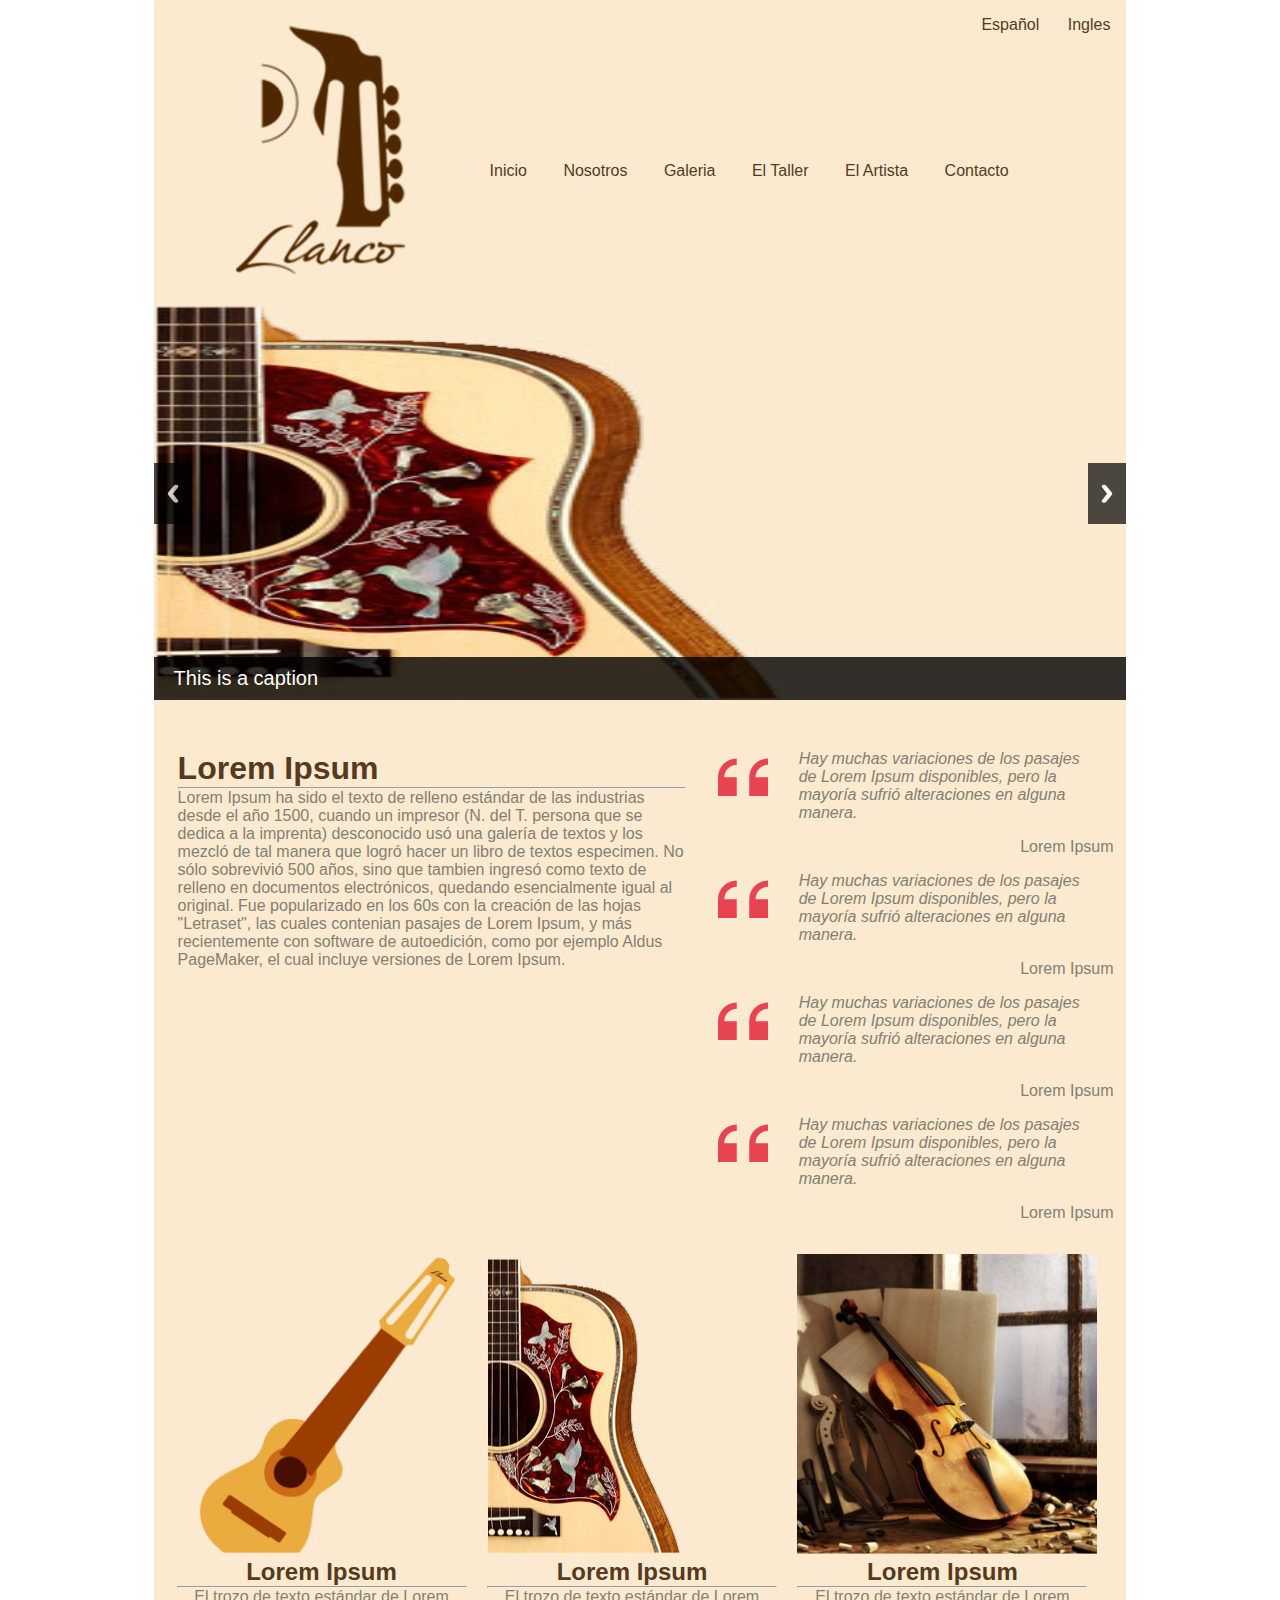
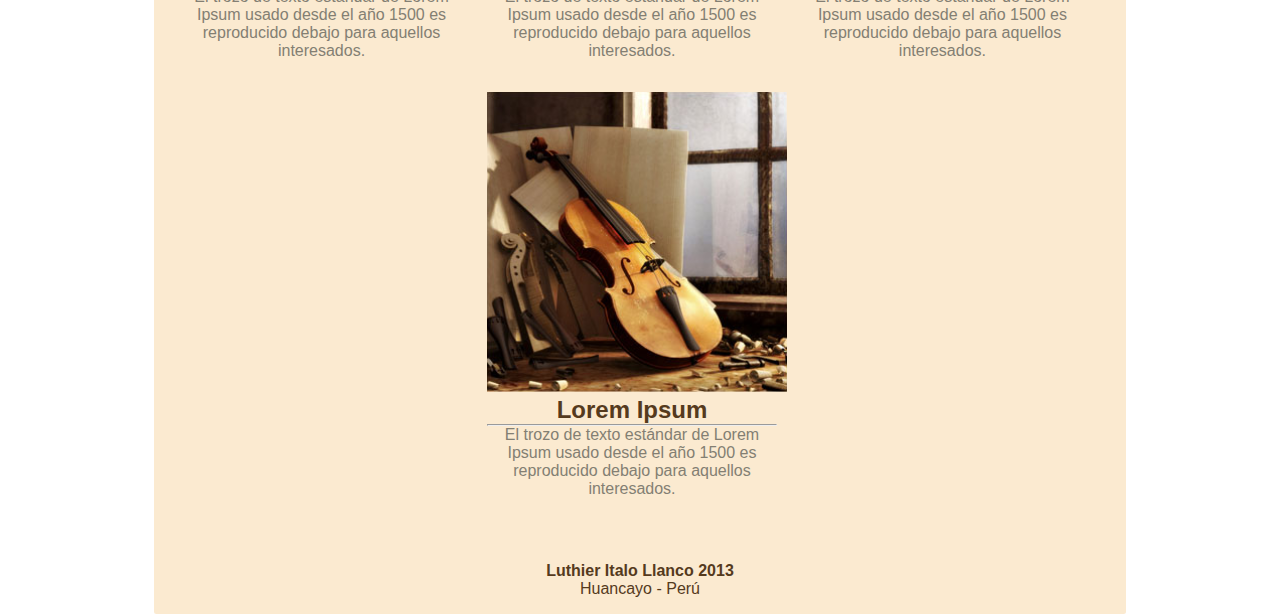
<file: Maquetacion/index.html>
<!doctype html>
<html lang="es">
<head>
	<meta charset="UTF-8">
	<title>Llanco</title>
	<link rel="stylesheet" href="normalize.css">
	<link rel="stylesheet" href="master.css">

	<meta name="viewport" content="width=device-width,initial-scale=1">
	<link rel="stylesheet" href="responsiveslides.css">
	<link rel="stylesheet" href="demo.css">

	<script src="http://ajax.googleapis.com/ajax/libs/jquery/1.8.3/jquery.min.js"></script>
	<script src="js/responsiveslides.min.js"></script>

	<script>
    // You can also use "$(window).load(function() {"
    $(function () {

      // Slideshow 4
      $("#slider4").responsiveSlides({
        auto: false,
        pager: false,
        nav: true,
        speed: 500,
        namespace: "callbacks",
        before: function () {
          //$('.events').append("<li>before event fired.</li>");
        },
        after: function () {
          //$('.events').append("<li>after event fired.</li>");
        }
      });

    });
  </script>
</head>
<body>
	<div id="wrapper">
		<header>
			<nav id="nav_cabecera">
				<ul>
					<li><a href='#'>Español</a></li>
					<li><a href='#'>Ingles</a></li>
				</ul>
			</nav>
		</header>
		<div id="menu">
			<figure>
				<img src="imgs/logo.png">
			</figure>
			<nav id="nav_menu">
				<ul>
					<li><a href="index.html">Inicio</a></li>
					<li><a href="nosotros.html">Nosotros</a></li>
					<li><a href="galeria.html">Galeria</a></li>
					<li><a href="taller.html">El Taller</a></li>
					<li><a href="artista.html">El Artista</a></li>
					<li><a href="contacto.html">Contacto</a></li>
				</ul>
			</nav>
		</div>
		<div>
			<div class="callbacks_container">
		      	<ul class="rslides" id="slider4">
			        <li>
			          <img src="imgs/guitarra1.png" alt="">
			          <p class="caption">This is a caption</p>
			        </li>
			        <li>
			          <img src="imgs/guitarra2.png" alt="">
			          <p class="caption">This is another caption</p>
			        </li>
		        	<li>
		          		<img src="imgs/guitarra3.png" alt="">
		          		<p class="caption">The third caption</p>
		        	</li>
		      	</ul>
		    </div>
		</div>
		<section class="contenido">
			<article class="contenido_item">
				<h1>Lorem Ipsum</h1>
				<hr/>
				<p>
					Lorem Ipsum ha sido el texto de relleno estándar de las industrias desde el año 1500, cuando un impresor (N. del T. persona que se dedica a la imprenta) desconocido usó una galería de textos y los mezcló de tal manera que logró hacer un libro de textos especimen. 

					No sólo sobrevivió 500 años, sino que tambien ingresó como texto de relleno en documentos electrónicos, quedando esencialmente igual al original. Fue popularizado en los 60s con la creación de las hojas "Letraset", las cuales contenian pasajes de Lorem Ipsum, y más recientemente con software de autoedición, como por ejemplo Aldus PageMaker, el cual incluye versiones de Lorem Ipsum.
				</p>
			</article>
			<article class = "contenido_item_pen">
				<div class = "contenido_item_pen_">
					<figure>
					</figure>
					<p class="contenido_item_pen_descrip">
						<i>Hay muchas variaciones de los pasajes de Lorem Ipsum disponibles, pero la mayoría sufrió alteraciones en alguna manera.</i>
					</p>
					<p class="contenido_item_pen_autor">
						Lorem Ipsum
					</p>
				</div>
				<div class = "contenido_item_pen_">
					<figure>
					</figure>
					<p class="contenido_item_pen_descrip">
						<i>Hay muchas variaciones de los pasajes de Lorem Ipsum disponibles, pero la mayoría sufrió alteraciones en alguna manera.</i>
					</p>
					<p class="contenido_item_pen_autor">
						Lorem Ipsum
					</p>
				</div>
				<div class = "contenido_item_pen_">
					<figure>
					</figure>
					<p class="contenido_item_pen_descrip">
						<i>Hay muchas variaciones de los pasajes de Lorem Ipsum disponibles, pero la mayoría sufrió alteraciones en alguna manera.</i>
					</p>
					<p class="contenido_item_pen_autor">
						Lorem Ipsum
					</p>
				</div>
				<div class = "contenido_item_pen_">
					<figure>
					</figure>
					<p class="contenido_item_pen_descrip">
						<i>Hay muchas variaciones de los pasajes de Lorem Ipsum disponibles, pero la mayoría sufrió alteraciones en alguna manera.</i>
					</p>
					<p class="contenido_item_pen_autor">
						Lorem Ipsum
					</p>
				</div>
			</article>
		</section>
		<section id="contend">
			<article class="contend_item">
				<figure class="contend_item_imagen">
					<img src="imgs/guitarra3.png">
				</figure>
				<h2 class="contend_item_titulo">Lorem Ipsum</h2>
				<hr/>
				<p class="contend_item_descripcion">
					El trozo de texto estándar de Lorem Ipsum usado desde el año 1500 es reproducido debajo para aquellos interesados.
				</p>
			</article>
			<article class="contend_item">
				<figure class="contend_item_imagen">
					<img src="imgs/guitarra1.png">
				</figure>
				<h2 class="contend_item_titulo">Lorem Ipsum</h2>
				<hr/>
				<p class="contend_item_descripcion">
					El trozo de texto estándar de Lorem Ipsum usado desde el año 1500 es reproducido debajo para aquellos interesados.
				</p>
			</article>
			<article class="contend_item">
				<figure class="contend_item_imagen">
					<img src="imgs/guitarra2.png">
				</figure>
				<h2 class="contend_item_titulo">Lorem Ipsum</h2>
				<hr/>
				<p class="contend_item_descripcion">
					El trozo de texto estándar de Lorem Ipsum usado desde el año 1500 es reproducido debajo para aquellos interesados.
				</p>
			</article>
			<article class="contend_item">
				<figure class="contend_item_imagen">
					<img src="imgs/guitarra2.png">
				</figure>
				<h2 class="contend_item_titulo">Lorem Ipsum</h2>
				<hr/>
				<p class="contend_item_descripcion">
					El trozo de texto estándar de Lorem Ipsum usado desde el año 1500 es reproducido debajo para aquellos interesados.
				</p>
			</article>
		</section>
		<footer id="pie">
			<p><strong>Luthier Italo Llanco 2013</strong></p>
			<p>Huancayo - Perú</p>
		</footer>
	</div>
</body>
</html>
</file>
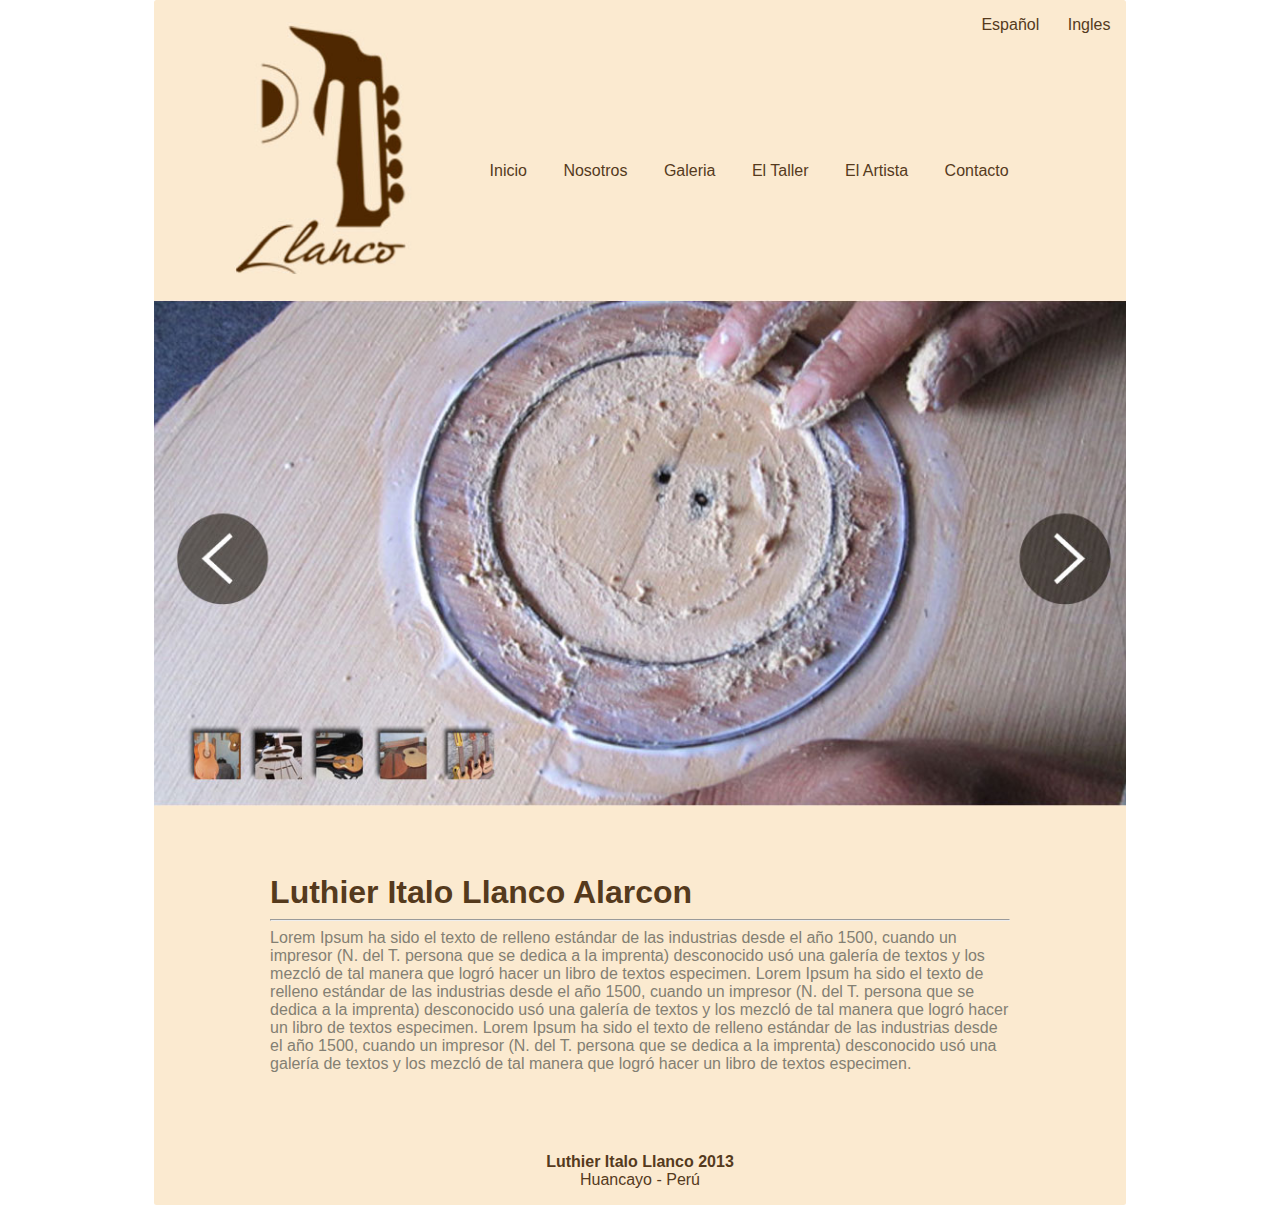
<file: Maquetacion/artista.html>
<!doctype html>
<html lang="es">
<head>
	<meta charset="UTF-8">
	<title>Llanco</title>
	<link rel="stylesheet" href="normalize.css">
	<link rel="stylesheet" href="artista.css">
</head>
<body>
	<div id="wrapper">
		<header>
			<nav id="nav_cabecera">
				<ul>
					<li><a href='#'>Español</a></li>
					<li><a href='#'>Ingles</a></li>
				</ul>
			</nav>
		</header>
		<div id="menu">
			<figure>
				<img src="imgs/logo.png">
			</figure>
			<nav id="nav_menu">
				<ul>
					<li><a href="index.html">Inicio</a></li>
					<li><a href="nosotros.html">Nosotros</a></li>
					<li><a href="galeria.html">Galeria</a></li>
					<li><a href="taller.html">El Taller</a></li>
					<li><a href="artista.html">El Artista</a></li>
					<li><a href="contacto.html">Contacto</a></li>
				</ul>
			</nav>
		</div>
		<figure id="banner">
			<img src="imgs/guitarra4.png" width="100%">		
		</figure>
		<section class="contenido">
			<article class="contenido_item">
				<h1>Luthier Italo Llanco Alarcon</h1>
				<hr/>
				<p>
					Lorem Ipsum ha sido el texto de relleno estándar de las industrias desde el año 1500, cuando un impresor (N. del T. persona que se dedica a la imprenta) desconocido usó una galería de textos y los mezcló de tal manera que logró hacer un libro de textos especimen. Lorem Ipsum ha sido el texto de relleno estándar de las industrias desde el año 1500, cuando un impresor (N. del T. persona que se dedica a la imprenta) desconocido usó una galería de textos y los mezcló de tal manera que logró hacer un libro de textos especimen. Lorem Ipsum ha sido el texto de relleno estándar de las industrias desde el año 1500, cuando un impresor (N. del T. persona que se dedica a la imprenta) desconocido usó una galería de textos y los mezcló de tal manera que logró hacer un libro de textos especimen. 
				</p>
			</article>
		</section>
		<footer id="pie">
			<p><strong>Luthier Italo Llanco 2013</strong></p>
			<p>Huancayo - Perú</p>
		</footer>
	</div>
</body>
</html>
</file>
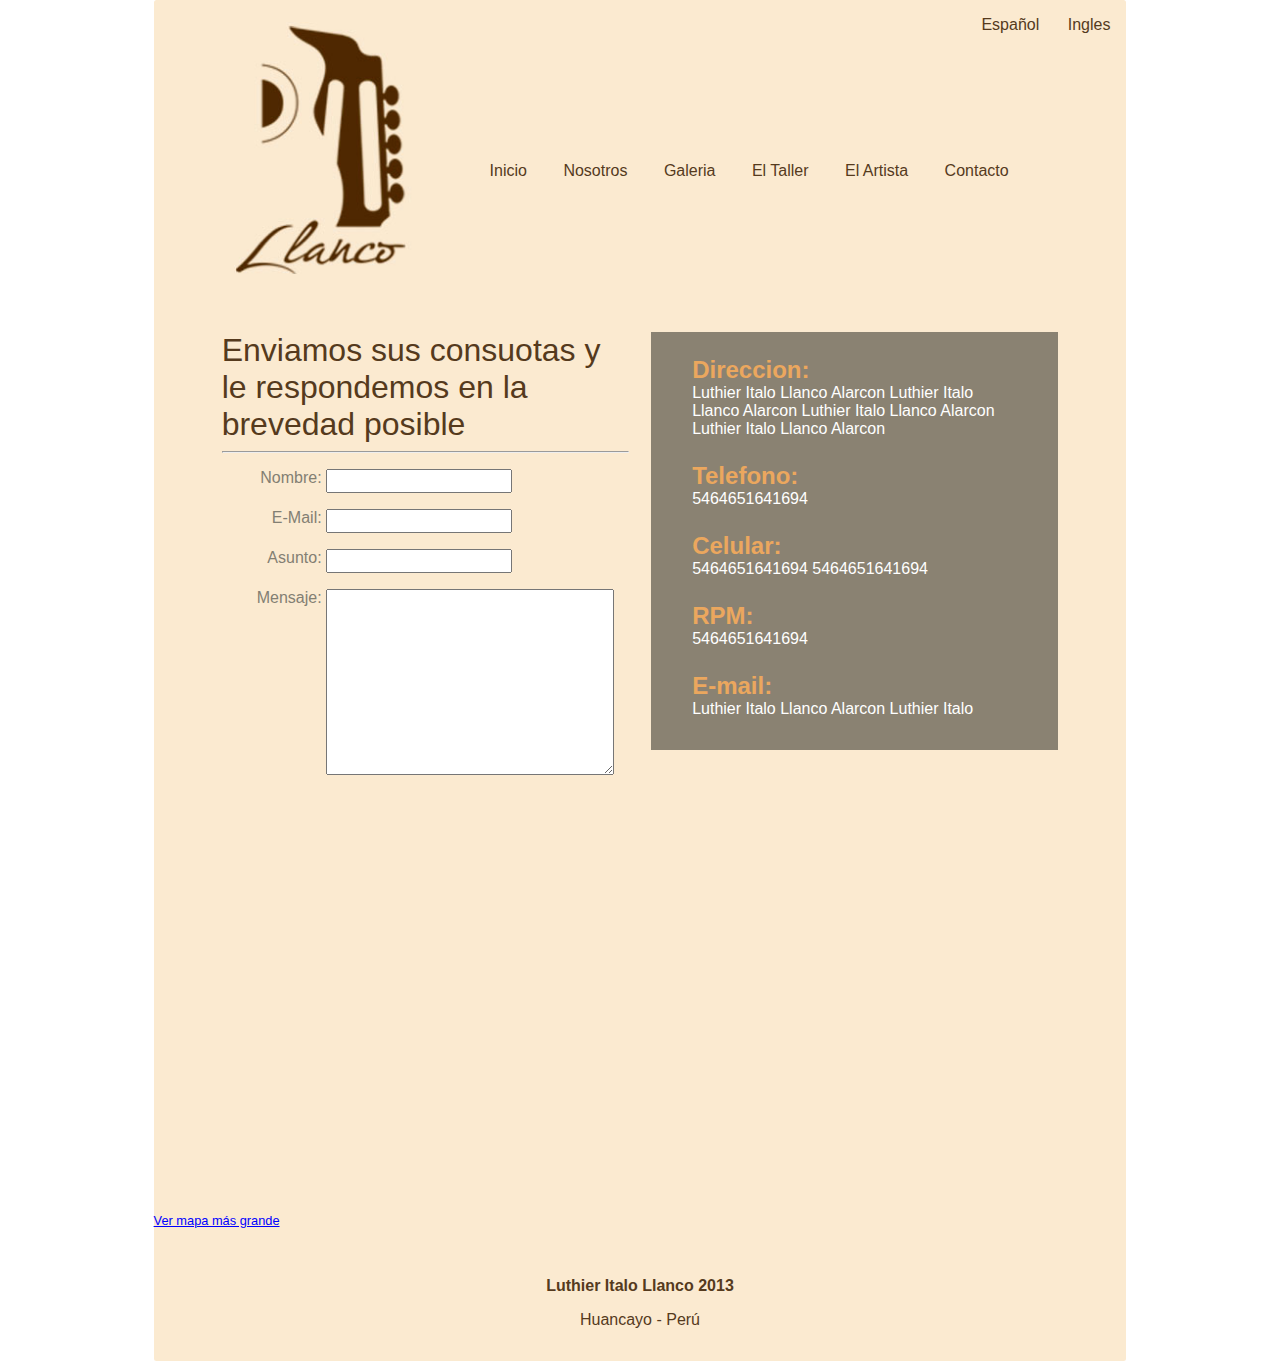
<file: Maquetacion/contacto.html>
<!doctype html>
<html lang="es">
<head>
	<meta charset="UTF-8">
	<title>Llanco</title>
	<link rel="stylesheet" href="normalize.css">
	<link rel="stylesheet" href="contacto.css">
</head>
<body>
	<div id="wrapper">
		<header>
			<nav id="nav_cabecera">
				<ul>
					<li><a href='#'>Español</a></li>
					<li><a href='#'>Ingles</a></li>
				</ul>
			</nav>
		</header>
		<div id="menu">
			<figure>
				<img src="imgs/logo.png">
			</figure>
			<nav id="nav_menu">
				<ul>
					<li><a href="index.html">Inicio</a></li>
					<li><a href="nosotros.html">Nosotros</a></li>
					<li><a href="galeria.html">Galeria</a></li>
					<li><a href="taller.html">El Taller</a></li>
					<li><a href="artista.html">El Artista</a></li>
					<li><a href="contacto.html">Contacto</a></li>
				</ul>
			</nav>
		</div>
		
		<section class="contenido">
			<article class="contenido_item">
				<h1>Enviamos sus consuotas y le respondemos en la brevedad posible</h1>
				<hr/>
				<p>
					<label for="txtNombre">Nombre:</label>
					<input type="text" id="txtNombre">
				</p>
				<p>
					<label for="txtEmail">E-Mail:</label>
					<input type="text" id="txtEmail">
				</p>
				<p>
					<label for="txtAsunto">Asunto:</label>
					<input type="text" id="txtAsunto">
				</p>
				<p>
					<label for="txtMensaje">Mensaje:</label>
					<textarea name="" id="txtMensaje" cols="30" rows="10"></textarea>
				</p>
			</article>
			<article class="contenido_item_datos">
				<h2>Direccion: </h2>
				<p>
					Luthier Italo Llanco Alarcon Luthier Italo Llanco Alarcon Luthier Italo Llanco Alarcon Luthier Italo Llanco Alarcon
				</p>
				<h2>Telefono: </h2>
				<p>
					5464651641694
				</p>
				<h2>Celular: </h2>
				<p>
					5464651641694
					5464651641694
				</p>
				<h2>RPM: </h2>
				<p>
					5464651641694
				</p>
				<h2>E-mail: </h2>
				<p>
					Luthier Italo Llanco Alarcon Luthier Italo
				</p>
			</article>
		</section>
		<section>
			<iframe width="100%" height="400" frameborder="0" scrolling="no" marginheight="0" marginwidth="0" src="https://maps.google.com/?ie=UTF8&amp;ll=-12.115173,-76.935818&amp;spn=0.012777,0.021136&amp;t=m&amp;z=16&amp;output=embed"></iframe><br /><small><a href="https://maps.google.com/?ie=UTF8&amp;ll=-12.115173,-76.935818&amp;spn=0.012777,0.021136&amp;t=m&amp;z=16&amp;source=embed" style="color:#0000FF;text-align:left">Ver mapa más grande</a></small>
		</section>
		<footer id="pie">
			<p><strong>Luthier Italo Llanco 2013</strong></p>
			<p>Huancayo - Perú</p>
		</footer>
	</div>
</body>
</html>
</file>
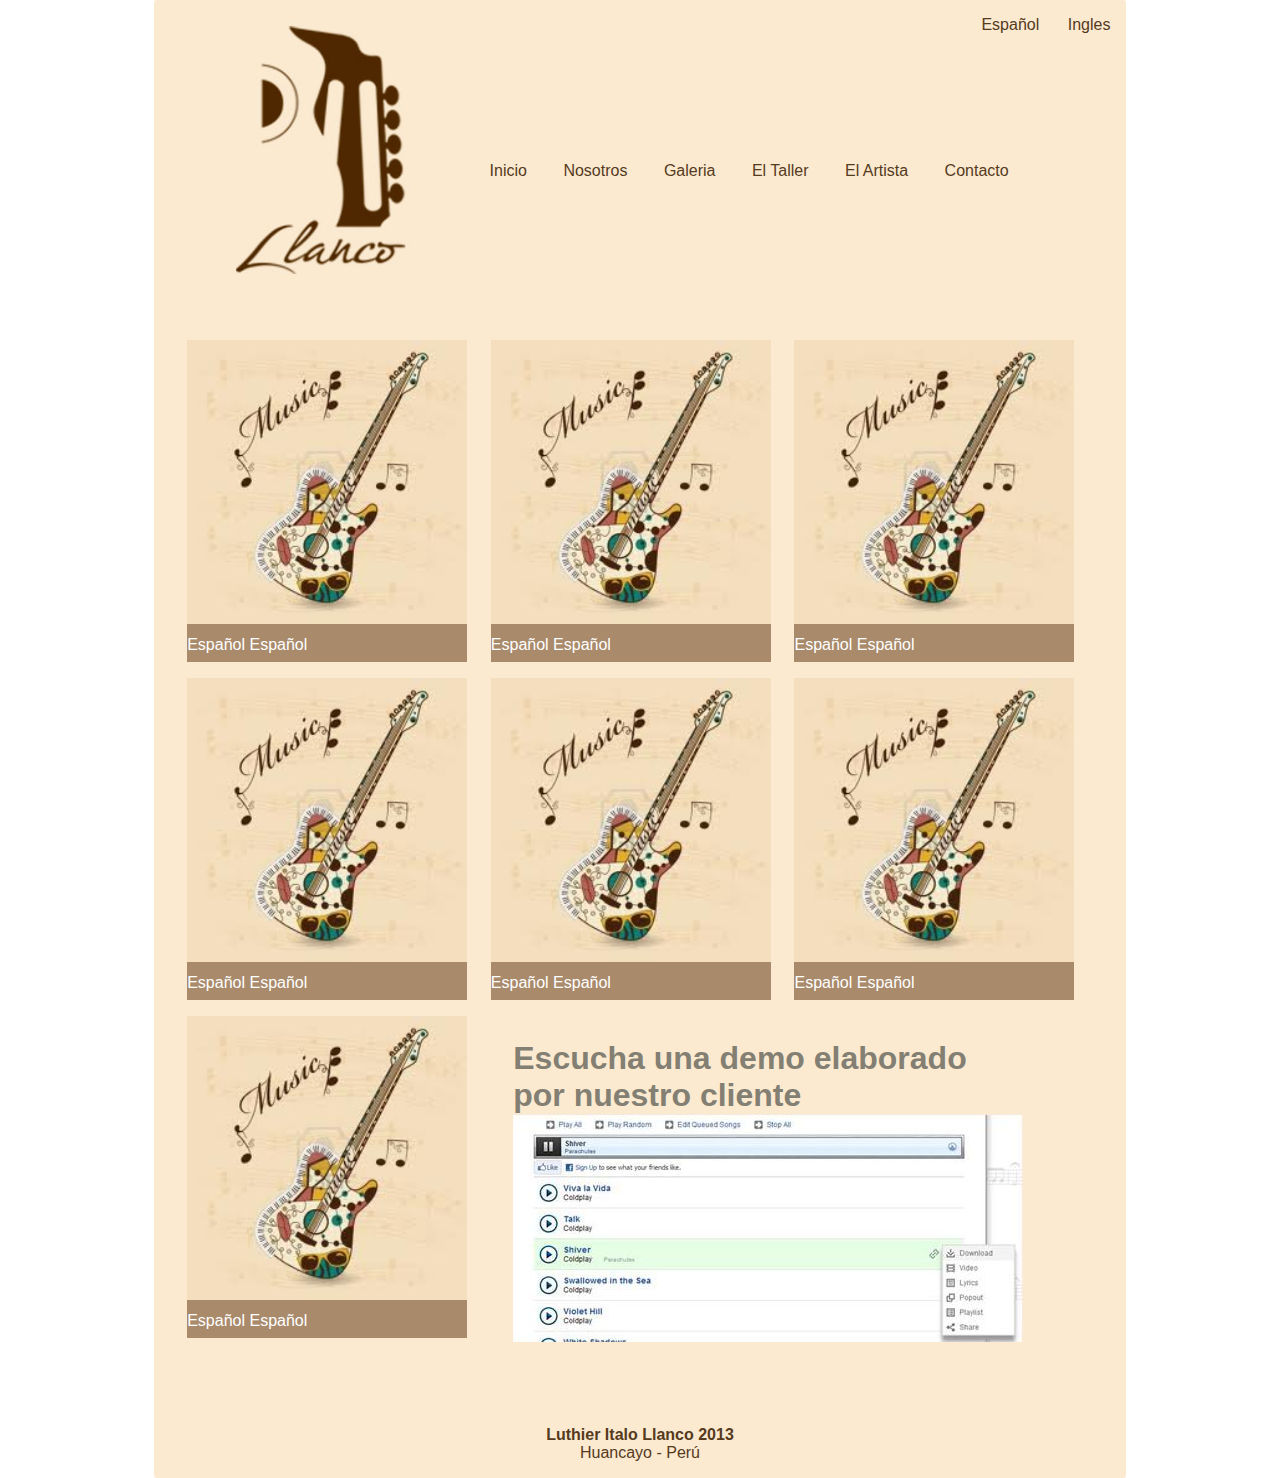
<file: Maquetacion/galeria.html>
<!doctype html>
<html lang="es">
<head>
	<meta charset="UTF-8">
	<title>Llanco</title>
	<link rel="stylesheet" href="normalize.css">
	<link rel="stylesheet" href="galeria.css">	
</head>
<body>
	<div id="wrapper">
		<header>
			<nav id="nav_cabecera">
				<ul>
					<li><a href='#'>Español</a></li>
					<li><a href='#'>Ingles</a></li>
				</ul>
			</nav>
		</header>
		<div id="menu">
			<figure>
				<img src="imgs/logo.png">
			</figure>
			<nav id="nav_menu">
				<ul>
					<li><a href="index.html">Inicio</a></li>
					<li><a href="nosotros.html">Nosotros</a></li>
					<li><a href="galeria.html">Galeria</a></li>
					<li><a href="taller.html">El Taller</a></li>
					<li><a href="artista.html">El Artista</a></li>
					<li><a href="contacto.html">Contacto</a></li>
				</ul>
			</nav>
		</div>
		<section class="contenido">
			<article class="contenido_item">
				<figure>
					<img src="1.jpg" alt="">

				</figure>
				<p>Español Español</p>
			</article>
			 <article class="contenido_item">
				<figure>
					<img src="1.jpg" alt="">
				</figure>
				<p>Español Español</p>
			</article>
			<article class="contenido_item">
				<figure>
					<img src="1.jpg" alt="">
				</figure>
				<p>Español Español</p>
			</article>
			<article class="contenido_item">
				<figure>
					<img src="1.jpg" alt="">
				</figure>
				<p>Español Español</p>
			</article>
			 <article class="contenido_item">
				<figure>
					<img src="1.jpg" alt="">
				</figure>
				<p>Español Español</p>
			</article>
			<article class="contenido_item">
				<figure>
					<img src="1.jpg" alt="">
				</figure>
				<p>Español Español</p>
			</article>
			<article class="contenido_item">
				<figure>
					<img src="1.jpg" alt="">
				</figure>
				<p>Español Español</p>
			</article>
			<article id="radio">
				<h1>Escucha una demo elaborado por nuestro cliente</h1>
				<figure>
					<img src="radio.jpg" alt="">
				</figure>
			</article>
		</section>
		<footer id="pie">
			<p><strong>Luthier Italo Llanco 2013</strong></p>
			<p>Huancayo - Perú</p>
		</footer>
	</div>

</body>
</html>
</file>
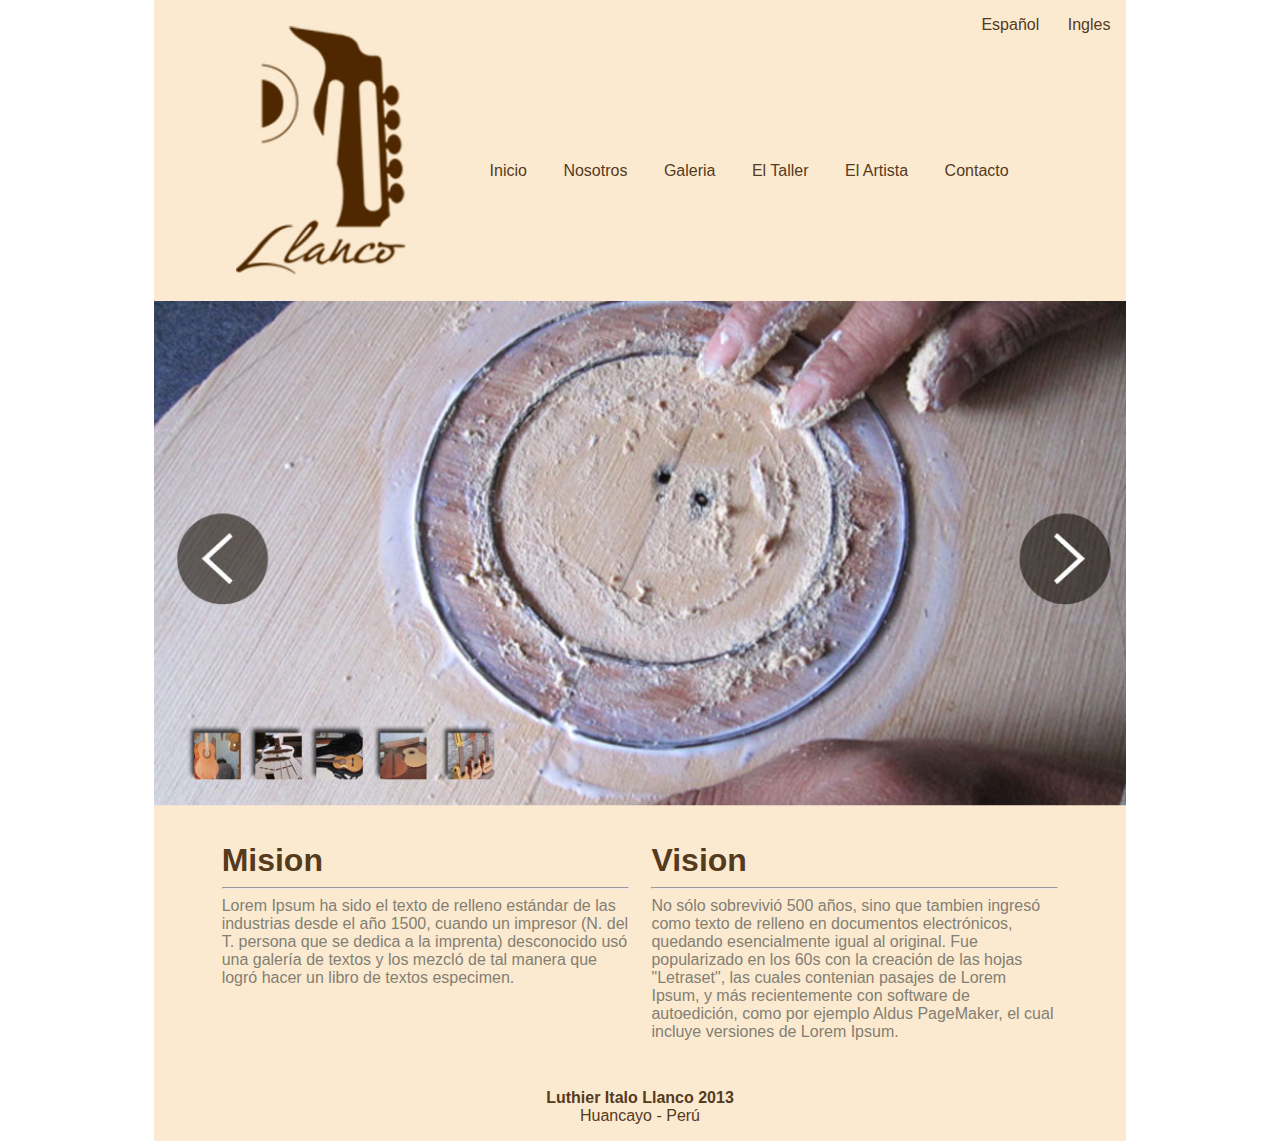
<file: Maquetacion/nosotros.html>
<!doctype html>
<html lang="es">
<head>
	<meta charset="UTF-8">
	<title>Llanco</title>
	<link rel="stylesheet" href="normalize.css">
	<link rel="stylesheet" href="nosotros.css">
</head>
<body>
	<div id="wrapper">
		<header>
			<nav id="nav_cabecera">
				<ul>
					<li><a href='#'>Español</a></li>
					<li><a href='#'>Ingles</a></li>
				</ul>
			</nav>
		</header>
		<div id="menu">
			<figure>
				<img src="imgs/logo.png">
			</figure>
			<nav id="nav_menu">
				<ul>
					<li><a href="index.html">Inicio</a></li>
					<li><a href="nosotros.html">Nosotros</a></li>
					<li><a href="galeria.html">Galeria</a></li>
					<li><a href="#">El Taller</a></li>
					<li><a href="#">El Artista</a></li>
					<li><a href="#">Contacto</a></li>
				</ul>
			</nav>
		</div>
		<figure id="banner">
			<img src="imgs/guitarra4.png" width="100%">		
		</figure>
		<section class="contenido">
			<article class="contenido_item">
				<h1>Mision</h1>
				<hr/>
				<p>
					Lorem Ipsum ha sido el texto de relleno estándar de las industrias desde el año 1500, cuando un impresor (N. del T. persona que se dedica a la imprenta) desconocido usó una galería de textos y los mezcló de tal manera que logró hacer un libro de textos especimen. 
				</p>
			</article>
			<article class="contenido_item">
				<h1>Vision</h1>
				<hr/>
				<p>
					No sólo sobrevivió 500 años, sino que tambien ingresó como texto de relleno en documentos electrónicos, quedando esencialmente igual al original. Fue popularizado en los 60s con la creación de las hojas "Letraset", las cuales contenian pasajes de Lorem Ipsum, y más recientemente con software de autoedición, como por ejemplo Aldus PageMaker, el cual incluye versiones de Lorem Ipsum.
				</p>
			</article>
		</section>
		<footer id="pie">
			<p><strong>Luthier Italo Llanco 2013</strong></p>
			<p>Huancayo - Perú</p>
		</footer>
	</div>
</body>
</html>
</file>
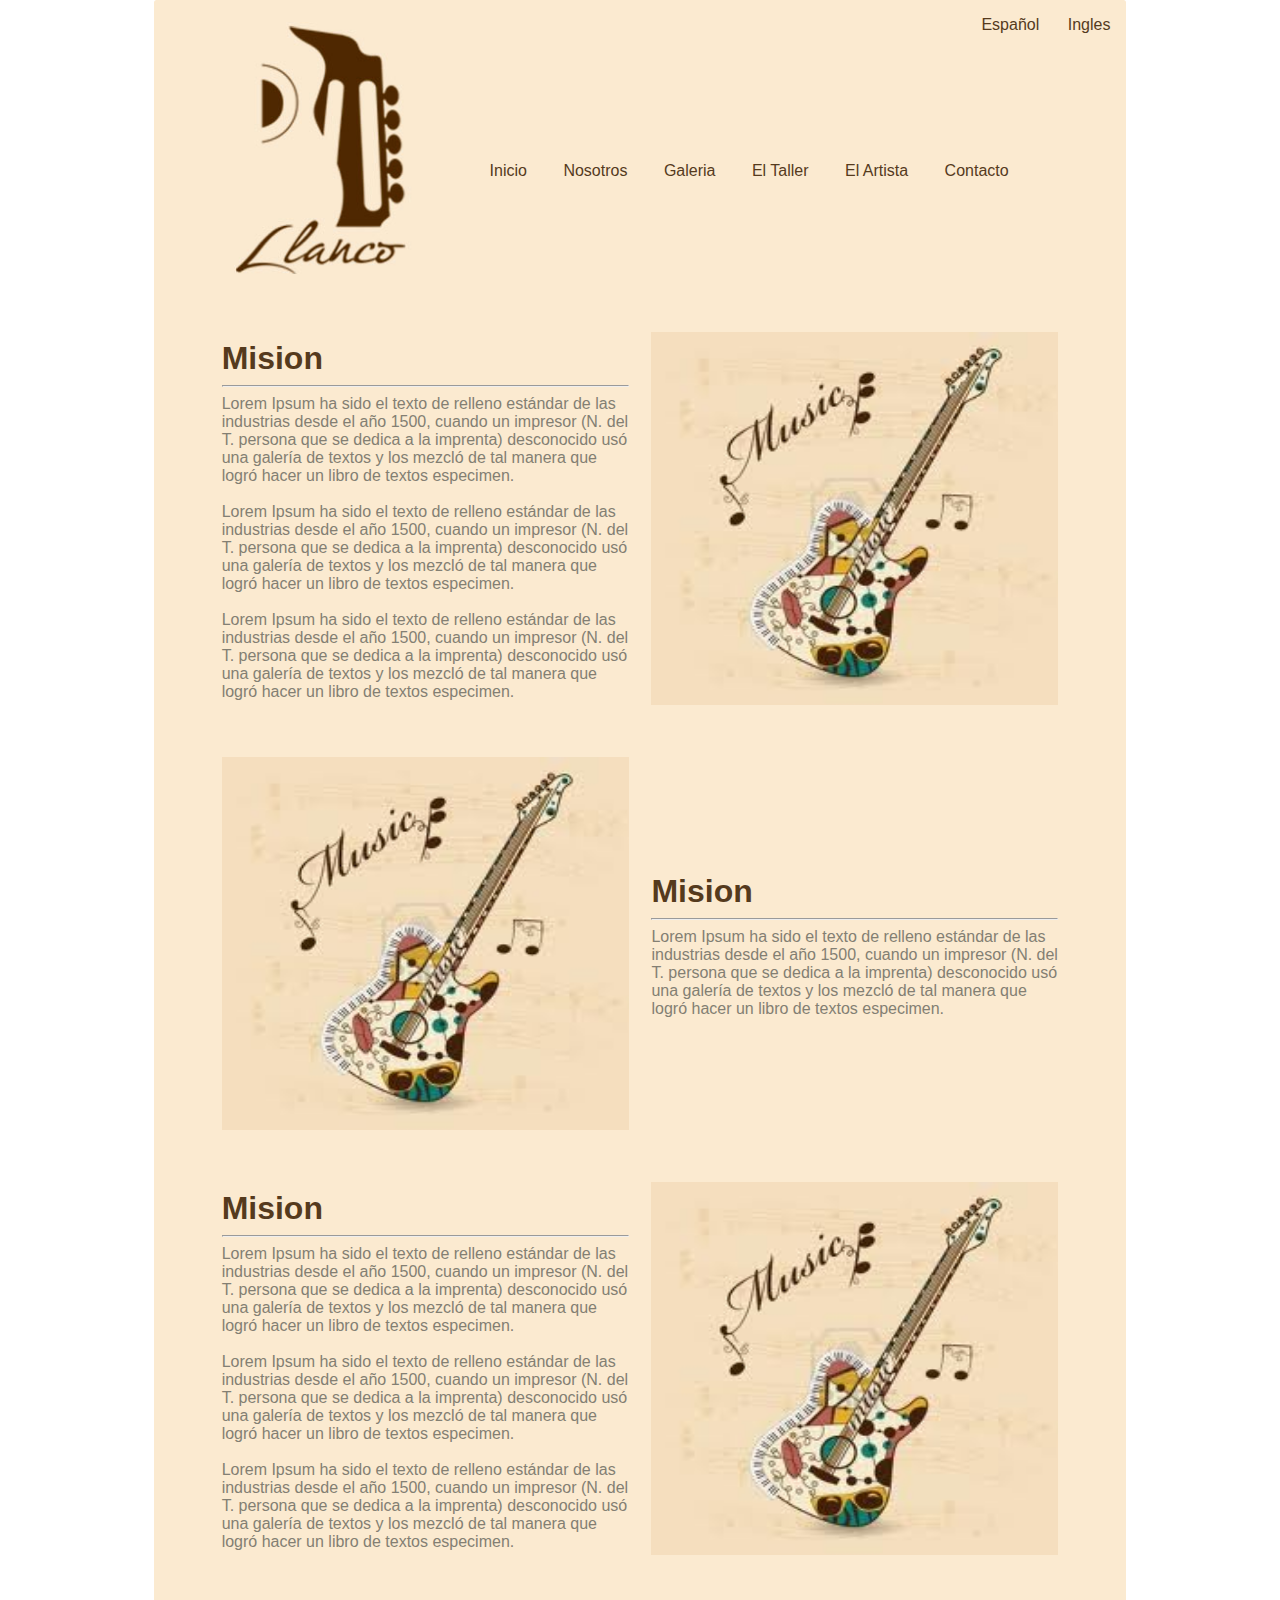
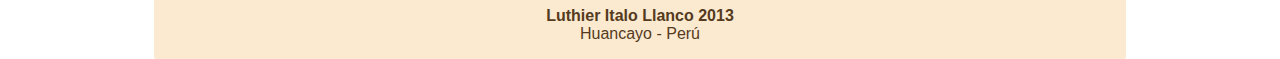
<file: Maquetacion/taller.html>
<!doctype html>
<html lang="es">
<head>
	<meta charset="UTF-8">
	<title>Llanco</title>
	<link rel="stylesheet" href="normalize.css">
	<link rel="stylesheet" href="taller.css">
</head>
<body>
	<div id="wrapper">
		<header>
			<nav id="nav_cabecera">
				<ul>
					<li><a href='#'>Español</a></li>
					<li><a href='#'>Ingles</a></li>
				</ul>
			</nav>
		</header>
		<div id="menu">
			<figure>
				<img src="imgs/logo.png">
			</figure>
			<nav id="nav_menu">
				<ul>
					<li><a href="index.html">Inicio</a></li>
					<li><a href="nosotros.html">Nosotros</a></li>
					<li><a href="galeria.html">Galeria</a></li>
					<li><a href="taller.html">El Taller</a></li>
					<li><a href="artista.html">El Artista</a></li>
					<li><a href="contacto.html">Contacto</a></li>
				</ul>
			</nav>
		</div>
		
		<section class="contenido">
			<article class="contenido_item">
				<h1>Mision</h1>
				<hr/>
				<p>
					Lorem Ipsum ha sido el texto de relleno estándar de las industrias desde el año 1500, cuando un impresor (N. del T. persona que se dedica a la imprenta) desconocido usó una galería de textos y los mezcló de tal manera que logró hacer un libro de textos especimen.
					<br><br>
					Lorem Ipsum ha sido el texto de relleno estándar de las industrias desde el año 1500, cuando un impresor (N. del T. persona que se dedica a la imprenta) desconocido usó una galería de textos y los mezcló de tal manera que logró hacer un libro de textos especimen. 
					<br><br>
					Lorem Ipsum ha sido el texto de relleno estándar de las industrias desde el año 1500, cuando un impresor (N. del T. persona que se dedica a la imprenta) desconocido usó una galería de textos y los mezcló de tal manera que logró hacer un libro de textos especimen. 
				</p>
			</article>
			<article class="contenido_item">
				<figure>
					<img src="1.jpg" alt="">
				</figure>
			</article>
		</section>

		<section class="contenido">
			<article class="contenido_item">
				<figure>
					<img src="1.jpg" alt="">
				</figure>
			</article>
			<article class="contenido_item">
				<h1>Mision</h1>
				<hr/>
				<p>
					Lorem Ipsum ha sido el texto de relleno estándar de las industrias desde el año 1500, cuando un impresor (N. del T. persona que se dedica a la imprenta) desconocido usó una galería de textos y los mezcló de tal manera que logró hacer un libro de textos especimen. 
				</p>
			</article>
		</section>

		<section class="contenido">
			<article class="contenido_item">
				<h1>Mision</h1>
				<hr/>
				<p>
					Lorem Ipsum ha sido el texto de relleno estándar de las industrias desde el año 1500, cuando un impresor (N. del T. persona que se dedica a la imprenta) desconocido usó una galería de textos y los mezcló de tal manera que logró hacer un libro de textos especimen.
					<br><br>
					Lorem Ipsum ha sido el texto de relleno estándar de las industrias desde el año 1500, cuando un impresor (N. del T. persona que se dedica a la imprenta) desconocido usó una galería de textos y los mezcló de tal manera que logró hacer un libro de textos especimen. 
					<br><br>
					Lorem Ipsum ha sido el texto de relleno estándar de las industrias desde el año 1500, cuando un impresor (N. del T. persona que se dedica a la imprenta) desconocido usó una galería de textos y los mezcló de tal manera que logró hacer un libro de textos especimen. 
				</p>
			</article>
			<article class="contenido_item">
				<figure>
					<img src="1.jpg" alt="">
				</figure>
			</article>
		</section>

		<footer id="pie">
			<p><strong>Luthier Italo Llanco 2013</strong></p>
			<p>Huancayo - Perú</p>
		</footer>
	</div>
</body>
</html>
</file>
<file: Maquetacion/master.css>
@font-face {
	font-family: 'iconic';
	src:url('fonts/iconic.eot');
	src:url('fonts/iconic.eot?#iefix') format('embedded-opentype'),
		url('fonts/iconic.woff') format('woff'),
		url('fonts/iconic.ttf') format('truetype'),
		url('fonts/iconic.svg#iconic') format('svg');
	font-weight: normal;
	font-style: normal;
}

body{
	background: none;
	color: #837f73;
	font-family: "Helvetica", Arial;
	font-size: 16px;
}

h1 , p{
	margin: 0;
	padding: 0;
}

header #nav_cabecera ul{
	list-style: none;
	text-align: right;
	margin: 0;
}

header #nav_cabecera ul li{
	display: inline-block;
	vertical-align: top;
	margin: 0.5em 0.5em 0 0;

}

header #nav_cabecera ul li a{
	color: #553a1d;
	display: block;
	text-decoration: none;
	padding: 0.5em 0.5em;
}

header #nav_cabecera ul li a:hover{
	color: red;
}

#contend{
	text-align: center;
}

#contend .contend_item{
	display: inline-block;
	vertical-align: top;
	width: 290px;
	padding: 0 1em 0 0;
	margin: 0 0 2em 0;
}

#contend .contend_item .contend_item_imagen img{
	width: 300px;
	height: 300px;
}

#contend .contend_item .contend_item_titulo{
	color: #553a1d;
}

#menu{
	position: relative;
	padding: 7em 0;
}

#menu figure{
	position: absolute;
	top: -20px;
	margin: 0 5em;
}

#menu figure img{
	width: 183px;
}

#menu figure, #menu #nav_menu, #menu #nav_menu ul li {
	display: inline-block;
	vertical-align: top;
}	

#menu #nav_menu{
	margin: 0 0 0 20em;
}

#menu #nav_menu ul{
	list-style: none;
	margin: 0;
	padding: 0;
}

#menu #nav_menu ul li a{
	color: #553a1d;
	display: block;
	text-decoration: none;
	padding: 0.5em 1em 0.5em 1em;
}

#menu #nav_menu ul li a:hover{
	color: red;
}

#pie{
	color: #553a1d;
	padding: 2em 0 1em 0;
	text-align: center;
}

#wrapper{
	background: #fbead0;
	border-radius: 2.5px;
	width: 76%;
	margin: 0 auto;
}

.contenido {
	padding: 2em 1.5em 1em 1.5em;
}

.contenido .contenido_item, .contenido .contenido_item_pen{
	display: inline-block;
	vertical-align: top;
}

.contenido .contenido_item{
	width: 55%;
	margin: 0 2% 0 0;
}

.contenido .contenido_item h1{
	color: #553a1d;
}

.contenido .contenido_item_pen{
	width: 41%;
	margin: 0 0 0 1%;
}

.contenido .contenido_item_pen .contenido_item_pen_ figure, .contenido .contenido_item_pen .contenido_item_pen_ p{
	display: inline-block;
	vertical-align: top;
}

.contenido .contenido_item_pen .contenido_item_pen_ figure{	
	font-size: 50px;
	color: #e84351;
	width: 20%;
}

.contenido .contenido_item_pen .contenido_item_pen_ figure:after{
	content: "\e000";
	font-family: 'iconic';
}

.contenido .contenido_item_pen .contenido_item_pen_ .contenido_item_pen_descrip{
	width: 75%;
}

.contenido .contenido_item_pen .contenido_item_pen_ .contenido_item_pen_autor{
	width: 100%;
	text-align: right;
	margin: 1em;
}
</file>
<file: Maquetacion/responsiveslides.css>
/*! http://responsiveslides.com v1.54 by @viljamis */

.rslides {
  position: relative;
  list-style: none;
  overflow: hidden;
  width: 100%;
  padding: 0;
  margin: 0;
  }

.rslides li {
  -webkit-backface-visibility: hidden;
  position: absolute;
  display: none;
  width: 100%;
  left: 0;
  top: 0;
  }

.rslides li:first-child {
  position: relative;
  display: block;
  float: left;
  }

.rslides img {
  display: block;
  height: auto;
  float: left;
  width: 100%;
  border: 0;
  }
</file>
<file: Maquetacion/demo.css>
* {
  margin: 0;
  padding: 0;
}

.rslides {
  margin: 0 auto 40px;
}

/* Callback example */

.events {
  list-style: none;
  }

.callbacks_container {
  margin-bottom: 50px;
  position: relative;
  float: left;
  width: 100%;
  }

.callbacks {
  position: relative;
  list-style: none;
  overflow: hidden;
  width: 100%;
  padding: 0;
  margin: 0;
  }

.callbacks li {
  position: absolute;
  width: 100%;
  left: 0;
  top: 0;
  }

.callbacks img {
  display: block;
  position: relative;
  z-index: 1;
  height: 400px;
  width: 100%;
  border: 0;
  }

.callbacks .caption {
  display: block;
  position: absolute;
  z-index: 2;
  font-size: 20px;
  text-shadow: none;
  color: #fff;
  background: #000;
  background: rgba(0,0,0, .8);
  left: 0;
  right: 0;
  bottom: 0;
  padding: 10px 20px;
  margin: 0;
  max-width: none;
  }

.callbacks_nav {
  position: absolute;
  -webkit-tap-highlight-color: rgba(0,0,0,0);
  top: 52%;
  left: 0;
  opacity: 0.7;
  z-index: 3;
  text-indent: -9999px;
  overflow: hidden;
  text-decoration: none;
  height: 61px;
  width: 38px;
  background: transparent url("themes.gif") no-repeat left top;
  margin-top: -45px;
  }

.callbacks_nav:active {
  opacity: 1.0;
  }

.callbacks_nav.next {
  left: auto;
  background-position: right top;
  right: 0;
  }


@media screen and (max-width: 600px) {
  h1 {
    font: 24px/50px "Helvetica Neue", Helvetica, Arial, sans-serif;
    }
  .callbacks_nav {
    top: 47%;
    }
  }
</file>
<file: Maquetacion/artista.css>
body{
	background: none;
	color: #837f73;
	font-family: "Helvetica", Arial;
	font-size: 16px;
}

h1 , p{
	margin: 0;
	padding: 0;
}

header #nav_cabecera ul{
	list-style: none;
	text-align: right;
	margin: 0;
}

header #nav_cabecera ul li{
	display: inline-block;
	vertical-align: top;
	margin: 0.5em 0.5em 0 0;

}

header #nav_cabecera ul li a{
	color: #553a1d;
	display: block;
	text-decoration: none;
	padding: 0.5em 0.5em;
}

header #nav_cabecera ul li a:hover{
	color: red;
}

#banner{
	text-align: center;
}

#menu{
	position: relative;
	padding: 7em 0;
}

#menu figure{
	position: absolute;
	top: -20px;
	margin: 0 5em;
}

#menu figure img{
	width: 183px;
}

#menu figure, #menu #nav_menu, #menu #nav_menu ul li {
	display: inline-block;
	vertical-align: top;
}	

#menu #nav_menu{
	margin: 0 0 0 20em;
}

#menu #nav_menu ul{
	list-style: none;
	margin: 0;
	padding: 0;
}

#menu #nav_menu ul li a{
	color: #553a1d;
	display: block;
	text-decoration: none;
	padding: 0.5em 1em 0.5em 1em;
}

#menu #nav_menu ul li a:hover{
	color: red;
}

#pie{
	color: #553a1d;
	padding: 2em 0 1em 0;
	text-align: center;
}

#wrapper{
	background: #fbead0;
	border-radius: 2.5px;
	width: 76%;
	margin: 0 auto;
}

.contenido {
	padding: 2em 1.5em 1em 1.5em;
	text-align: center;
}

.contenido .contenido_item{
	display: inline-block;
	vertical-align: top;
	text-align: left;
	margin: 2em auto;
	width: 80%;
}

.contenido .contenido_item h1{
	color: #553a1d;
}
</file>
<file: Maquetacion/contacto.css>
body{
	background: none;
	color: #837f73;
	font-family: "Helvetica", Arial;
	font-size: 16px;
}

header #nav_cabecera ul{
	list-style: none;
	text-align: right;
	margin: 0;
}

header #nav_cabecera ul li{
	display: inline-block;
	vertical-align: top;
	margin: 0.5em 0.5em 0 0;

}

header #nav_cabecera ul li a{
	color: #553a1d;
	display: block;
	text-decoration: none;
	padding: 0.5em 0.5em;
}

header #nav_cabecera ul li a:hover{
	color: red;
}

#menu{
	position: relative;
	padding: 7em 0;
}

#menu figure{
	position: absolute;
	top: -20px;
	margin: 0 5em;
}

#menu figure img{
	width: 183px;
}

#menu figure, #menu #nav_menu, #menu #nav_menu ul li {
	display: inline-block;
	vertical-align: top;
}	

#menu #nav_menu{
	margin: 0 0 0 20em;
}

#menu #nav_menu ul{
	list-style: none;
	margin: 0;
	padding: 0;
}

#menu #nav_menu ul li a{
	color: #553a1d;
	display: block;
	text-decoration: none;
	padding: 0.5em 1em 0.5em 1em;
}

#menu #nav_menu ul li a:hover{
	color: red;
}

#pie{
	color: #553a1d;
	padding: 2em 0 1em 0;
	text-align: center;
}

#wrapper{
	background: #fbead0;
	border-radius: 2.5px;
	width: 76%;
	margin: 0 auto;
}

.contenido {
	padding: 2em 1.5em 1em 1.5em;
	text-align: center;
}

.contenido .contenido_item, .contenido .contenido_item_datos{
	display: inline-block;
	vertical-align: top;
	text-align: left;
	margin: 0 1%;
	width: 44%;
}

.contenido .contenido_item h1{
	font-weight: normal;
	margin: 0;
	padding: 0;
}

.contenido .contenido_item_datos{
	background: #8a8272;
	color: white;
	padding: 0 0 2em 0; 
}

.contenido .contenido_item_datos h2{
	color: #eba75e;
	width: 80%;
	margin: 1em auto 0 auto;
}

.contenido .contenido_item_datos p{
	margin: 0 auto;
	padding: 0;
	width: 80%;
}

.contenido .contenido_item h1{
	color: #553a1d;
}

.contenido .contenido_item p label{
	display: block;
	text-align: right;
	width: 100px;
}

.contenido .contenido_item p input{
	display: block;
}

.contenido .contenido_item p input, .contenido .contenido_item p label{
	display: inline-block;
	vertical-align: top;
}
</file>
<file: Maquetacion/galeria.css>
body{
	background: none;
	color: #837f73;
	font-family: "Helvetica", Arial;
	font-size: 16px;
}

h1,h2 , p{
	margin: 0;
	padding: 0;
}

header #nav_cabecera ul{
	list-style: none;
	text-align: right;
	margin: 0;
}

header #nav_cabecera ul li{
	display: inline-block;
	vertical-align: top;
	margin: 0.5em 0.5em 0 0;

}

header #nav_cabecera ul li a{
	color: #553a1d;
	display: block;
	text-decoration: none;
	padding: 0.5em 0.5em;
}

header #nav_cabecera ul li a:hover{
	color: red;
}

#menu{
	position: relative;
	padding: 7em 0;
}

#menu figure{
	position: absolute;
	top: -20px;
	margin: 0 5em;
}

#menu figure img{
	width: 183px;
}

#menu figure, #menu #nav_menu, #menu #nav_menu ul li {
	display: inline-block;
	vertical-align: top;
}	

#menu #nav_menu{
	margin: 0 0 0 20em;
}

#menu #nav_menu ul{
	list-style: none;
	margin: 0;
	padding: 0;
}

#menu #nav_menu ul li a{
	color: #553a1d;
	display: block;
	text-decoration: none;
	padding: 0.5em 1em 0.5em 1em;
}

#menu #nav_menu ul li a:hover{
	color: red;
}

#pie{
	color: #553a1d;
	padding: 2em 0 1em 0;
	text-align: center;
}

#wrapper{
	background: #fbead0;
	border-radius: 2.5px;
	width: 76%;
	margin: 0 auto;
}

.contenido {
	padding: 2em 1.5em 1em 1.5em;
	/*text-align: center;*/
}

.contenido #radio{
	margin: 2em;
	text-align: center;
	width: 510px
}

.contenido #radio h1{
	text-align: left;
}

.contenido #radio figure img{
	width: 510px;
}

.contenido #radio, .contenido .contenido_item{
	display: inline-block;
	vertical-align: top;
}

.contenido .contenido_item{
	display: inline-block;
	vertical-align: top;
	width: 280px;
	margin: 0.5em 0.6em;
}

.contenido .contenido_item p{
	background: #a98a6b;
	padding: 0.5em 0;
	color: white;
}

.contenido .contenido_item figure{
	background: #a98a6b;
}

.contenido .contenido_item figure img{
	width: 280px;
	height: 284px;
}

.contenido .contenido_item h1{
	color: #553a1d;
}
</file>
<file: Maquetacion/nosotros.css>
body{
	background: none;
	color: #837f73;
	font-family: "Helvetica", Arial;
	font-size: 16px;
}

h1 , p{
	margin: 0;
	padding: 0;
}

header #nav_cabecera ul{
	list-style: none;
	text-align: right;
	margin: 0;
}

header #nav_cabecera ul li{
	display: inline-block;
	vertical-align: top;
	margin: 0.5em 0.5em 0 0;

}

header #nav_cabecera ul li a{
	color: #553a1d;
	display: block;
	text-decoration: none;
	padding: 0.5em 0.5em;
}

header #nav_cabecera ul li a:hover{
	color: red;
}

#banner{
	text-align: center;
}

#menu{
	position: relative;
	padding: 7em 0;
}

#menu figure{
	position: absolute;
	top: -20px;
	margin: 0 5em;
}

#menu figure img{
	width: 183px;
}

#menu figure, #menu #nav_menu, #menu #nav_menu ul li {
	display: inline-block;
	vertical-align: top;
}	

#menu #nav_menu{
	margin: 0 0 0 20em;
}

#menu #nav_menu ul{
	list-style: none;
	margin: 0;
	padding: 0;
}

#menu #nav_menu ul li a{
	color: #553a1d;
	display: block;
	text-decoration: none;
	padding: 0.5em 1em 0.5em 1em;
}

#menu #nav_menu ul li a:hover{
	color: red;
}

#pie{
	color: #553a1d;
	padding: 2em 0 1em 0;
	text-align: center;
}

#wrapper{
	background: #fbead0;
	border-radius: 2.5px;
	width: 76%;
	margin: 0 auto;
}

.contenido {
	padding: 2em 1.5em 1em 1.5em;
	text-align: center;
}

.contenido .contenido_item{
	display: inline-block;
	vertical-align: top;
	text-align: left;
	margin: 0 1%;
	width: 44%;
}

.contenido .contenido_item h1{
	color: #553a1d;
}
</file>
<file: Maquetacion/taller.css>
body{
	background: none;
	color: #837f73;
	font-family: "Helvetica", Arial;
	font-size: 16px;
}

h1 , p{
	margin: 0;
	padding: 0;
}

header #nav_cabecera ul{
	list-style: none;
	text-align: right;
	margin: 0;
}

header #nav_cabecera ul li{
	display: inline-block;
	vertical-align: top;
	margin: 0.5em 0.5em 0 0;

}

header #nav_cabecera ul li a{
	color: #553a1d;
	display: block;
	text-decoration: none;
	padding: 0.5em 0.5em;
}

header #nav_cabecera ul li a:hover{
	color: red;
}

#menu{
	position: relative;
	padding: 7em 0;
}

#menu figure{
	position: absolute;
	top: -20px;
	margin: 0 5em;
}

#menu figure img{
	width: 183px;
}

#menu figure, #menu #nav_menu, #menu #nav_menu ul li {
	display: inline-block;
	vertical-align: top;
}	

#menu #nav_menu{
	margin: 0 0 0 20em;
}

#menu #nav_menu ul{
	list-style: none;
	margin: 0;
	padding: 0;
}

#menu #nav_menu ul li a{
	color: #553a1d;
	display: block;
	text-decoration: none;
	padding: 0.5em 1em 0.5em 1em;
}

#menu #nav_menu ul li a:hover{
	color: red;
}

#pie{
	color: #553a1d;
	padding: 2em 0 1em 0;
	text-align: center;
}

#wrapper{
	background: #fbead0;
	border-radius: 2.5px;
	width: 76%;
	margin: 0 auto;
}

.contenido {
	padding: 2em 1.5em 1em 1.5em;
	text-align: center;
}

.contenido .contenido_item{
	display: inline-block;
	vertical-align: middle;

	text-align: left;
	margin: 0 1%;
	width: 44%;
}

.contenido .contenido_item h1{
	color: #553a1d;
}

.contenido .contenido_item figure img{
	height: 100%;
	max-width: 462px;
	max-height: 373px;
	width: 100%;
}
</file>
